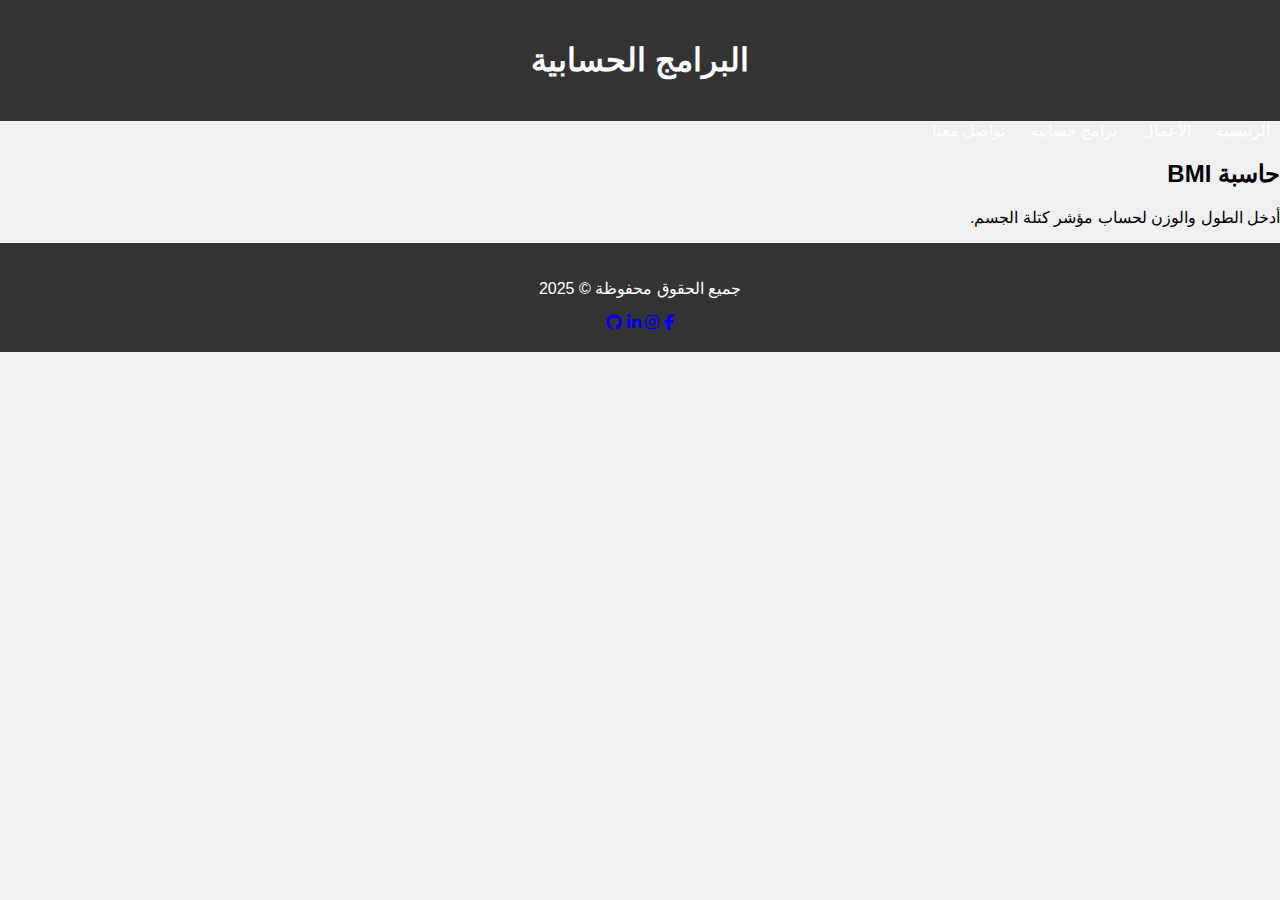
<file: calculator.html>
<!DOCTYPE html>
<html lang="ar" dir="rtl">
<head>
  <meta charset="UTF-8">
  <title>برامج حسابية - أحمد كمال</title>
  <link rel="stylesheet" href="style.css">
  <link rel="stylesheet" href="https://cdnjs.cloudflare.com/ajax/libs/font-awesome/6.4.0/css/all.min.css">
</head>
<body>
  <header>
    <h1>البرامج الحسابية</h1>
  </header>
  <nav>
    <a href="index.html">الرئيسية</a>
    <a href="works.html">الأعمال</a>
    <a href="calculator.html">برامج حسابية</a>
    <a href="contact.html">تواصل معنا</a>
  </nav>
  <main>
    <section class="card">
      <h2>حاسبة BMI</h2>
      <p>أدخل الطول والوزن لحساب مؤشر كتلة الجسم.</p>
    </section>
  </main>
  <footer>
    <p>جميع الحقوق محفوظة © 2025</p>
    <div class="social-icons">
      <a href="#"><i class="fab fa-facebook-f"></i></a>
      <a href="#"><i class="fab fa-instagram"></i></a>
      <a href="#"><i class="fab fa-linkedin-in"></i></a>
      <a href="#"><i class="fab fa-github"></i></a>
    </div>
  </footer>
</body>
</html>
</file>
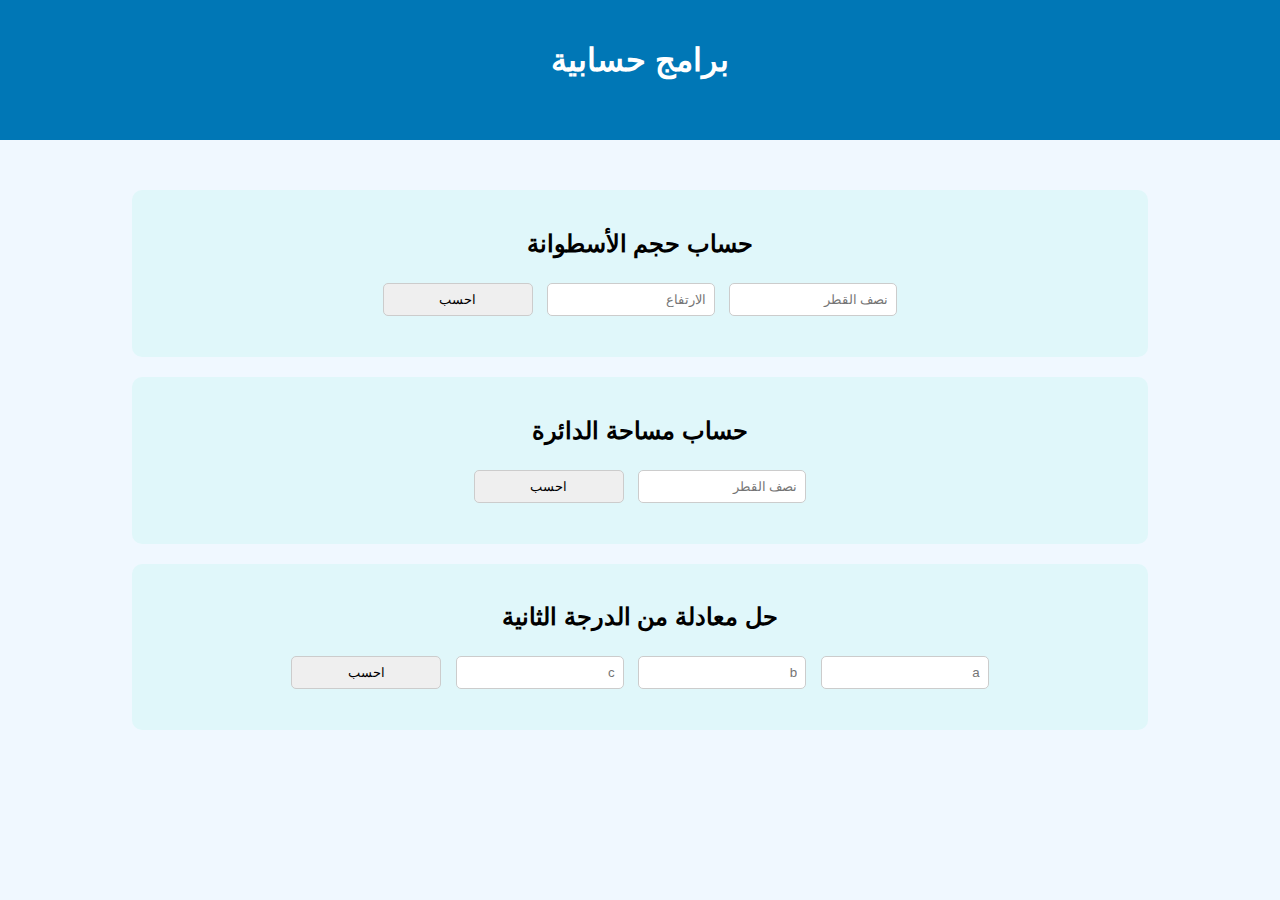
<file: calculators.html>
<!DOCTYPE html>
<html lang="ar">
<head>
  <meta charset="UTF-8" />
  <meta name="viewport" content="width=device-width, initial-scale=1.0"/>
  <title>برامج حسابية</title>
  <style>
    body {
      font-family: Tahoma, sans-serif;
      background-color: #f0f8ff;
      direction: rtl;
      text-align: center;
      margin: 0;
      padding: 0;
    }
    header {
      background-color: #0077b6;
      color: white;
      padding: 20px;
    }
    nav a {
      margin: 0 10px;
      text-decoration: none;
      color: #0077b6;
      font-weight: bold;
    }
    section {
      padding: 30px;
    }
    .calculator {
      background-color: #e0f7fa;
      margin: 20px auto;
      padding: 20px;
      border-radius: 10px;
      width: 80%;
    }
    input, button {
      padding: 8px;
      margin: 5px;
      border-radius: 5px;
      border: 1px solid #ccc;
      width: 150px;
    }
  </style>
</head>
<body>

  <header>
    <h1>برامج حسابية</h1>
    <nav>
      <a href="index.html">الرئيسية</a>
      <a href="works.html">الأعمال</a>
      <a href="calculators.html">برامج حسابية</a>
      <a href="contact.html">تواصل معنا</a>
    </nav>
  </header>

  <section>
    <div class="calculator">
      <h2>حساب حجم الأسطوانة</h2>
      <input type="number" id="radius1" placeholder="نصف القطر">
      <input type="number" id="height1" placeholder="الارتفاع">
      <button onclick="calcCylinder()">احسب</button>
      <p id="cylinderResult"></p>
    </div>

    <div class="calculator">
      <h2>حساب مساحة الدائرة</h2>
      <input type="number" id="radius2" placeholder="نصف القطر">
      <button onclick="calcCircle()">احسب</button>
      <p id="circleResult"></p>
    </div>

    <div class="calculator">
      <h2>حل معادلة من الدرجة الثانية</h2>
      <input type="number" id="a" placeholder="a">
      <input type="number" id="b" placeholder="b">
      <input type="number" id="c" placeholder="c">
      <button onclick="solveQuadratic()">احسب</button>
      <p id="quadResult"></p>
    </div>
  </section>

  <script>
    function calcCylinder() {
      const r = parseFloat(document.getElementById('radius1').value);
      const h = parseFloat(document.getElementById('height1').value);
      if (!isNaN(r) && !isNaN(h)) {
        const volume = Math.PI * r * r * h;
        document.getElementById('cylinderResult').textContent = `الحجم = ${volume.toFixed(2)}`;
      } else {
        document.getElementById('cylinderResult').textContent = 'الرجاء إدخال قيم صحيحة';
      }
    }

    function calcCircle() {
      const r = parseFloat(document.getElementById('radius2').value);
      if (!isNaN(r)) {
        const area = Math.PI * r * r;
        document.getElementById('circleResult').textContent = `المساحة = ${area.toFixed(2)}`;
      } else {
        document.getElementById('circleResult').textContent = 'الرجاء إدخال نصف قطر صحيح';
      }
    }

    function solveQuadratic() {
      const a = parseFloat(document.getElementById('a').value);
      const b = parseFloat(document.getElementById('b').value);
      const c = parseFloat(document.getElementById('c').value);
      if (!isNaN(a) && !isNaN(b) && !isNaN(c) && a !== 0) {
        const d = b * b - 4 * a * c;
        if (d > 0) {
          const x1 = (-b + Math.sqrt(d)) / (2 * a);
          const x2 = (-b - Math.sqrt(d)) / (2 * a);
          document.getElementById('quadResult').textContent = `جذران حقيقيان: x1 = ${x1.toFixed(2)}, x2 = ${x2.toFixed(2)}`;
        } else if (d === 0) {
          const x = -b / (2 * a);
          document.getElementById('quadResult').textContent = `جذر مكرر: x = ${x.toFixed(2)}`;
        } else {
          document.getElementById('quadResult').textContent = 'لا يوجد حلول حقيقية (الجذر التربيعي لمعامل سالب)';
        }
      } else {
        document.getElementById('quadResult').textContent = 'الرجاء إدخال قيم صحيحة';
      }
    }
  </script>

</body>
</html>
</file>
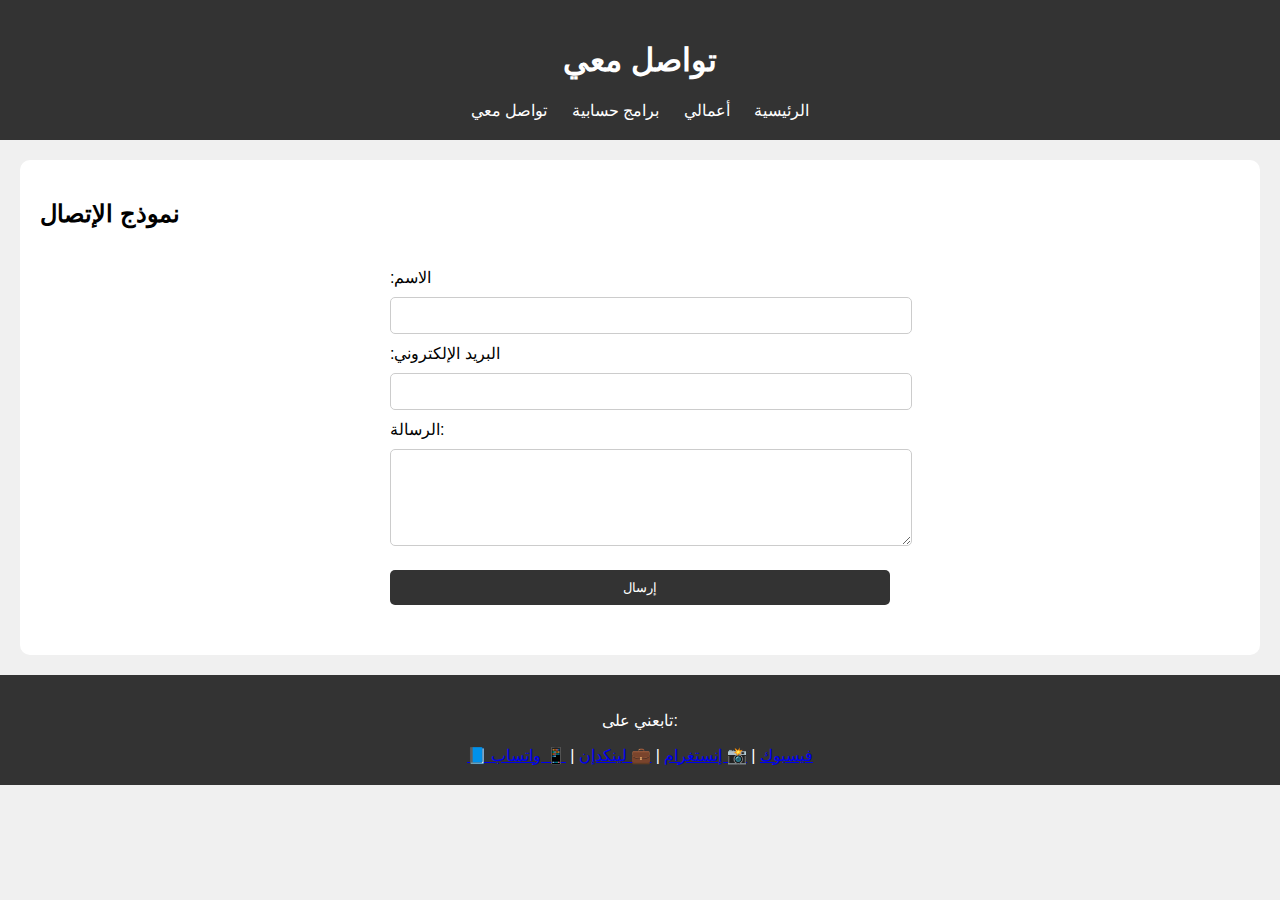
<file: contact.html>
<!DOCTYPE html>
<html lang="ar">
<head>
    <meta charset="UTF-8">
    <title>تواصل معي - أحمد كمال</title>
    <link rel="stylesheet" href="style.css">
</head>
<body>
    <header>
        <h1>تواصل معي</h1>
        <nav>
            <a href="index.html">الرئيسية</a>
            <a href="work.html">أعمالي</a>
            <a href="tools.html">برامج حسابية</a>
            <a href="contact.html">تواصل معي</a>
        </nav>
    </header>
    <div class="content">
        <h2>نموذج الإتصال</h2>
        <form>
            <label>الاسم:</label>
            <input type="text" name="name" required>
            <label>البريد الإلكتروني:</label>
            <input type="email" name="email" required>
            <label>الرسالة:</label>
            <textarea name="message" rows="5" required></textarea>
            <input type="submit" value="إرسال">
        </form>
    </div>
    <footer>
        <p>تابعني على:</p>
        <a href="https://facebook.com" target="_blank">📘 فيسبوك</a> |
        <a href="https://instagram.com" target="_blank">📸 إنستغرام</a> |
        <a href="https://linkedin.com" target="_blank">💼 لينكدإن</a> |
        <a href="https://wa.me/249123456789" target="_blank">📱 واتساب</a>
    </footer>
</body>
</html>
</file>
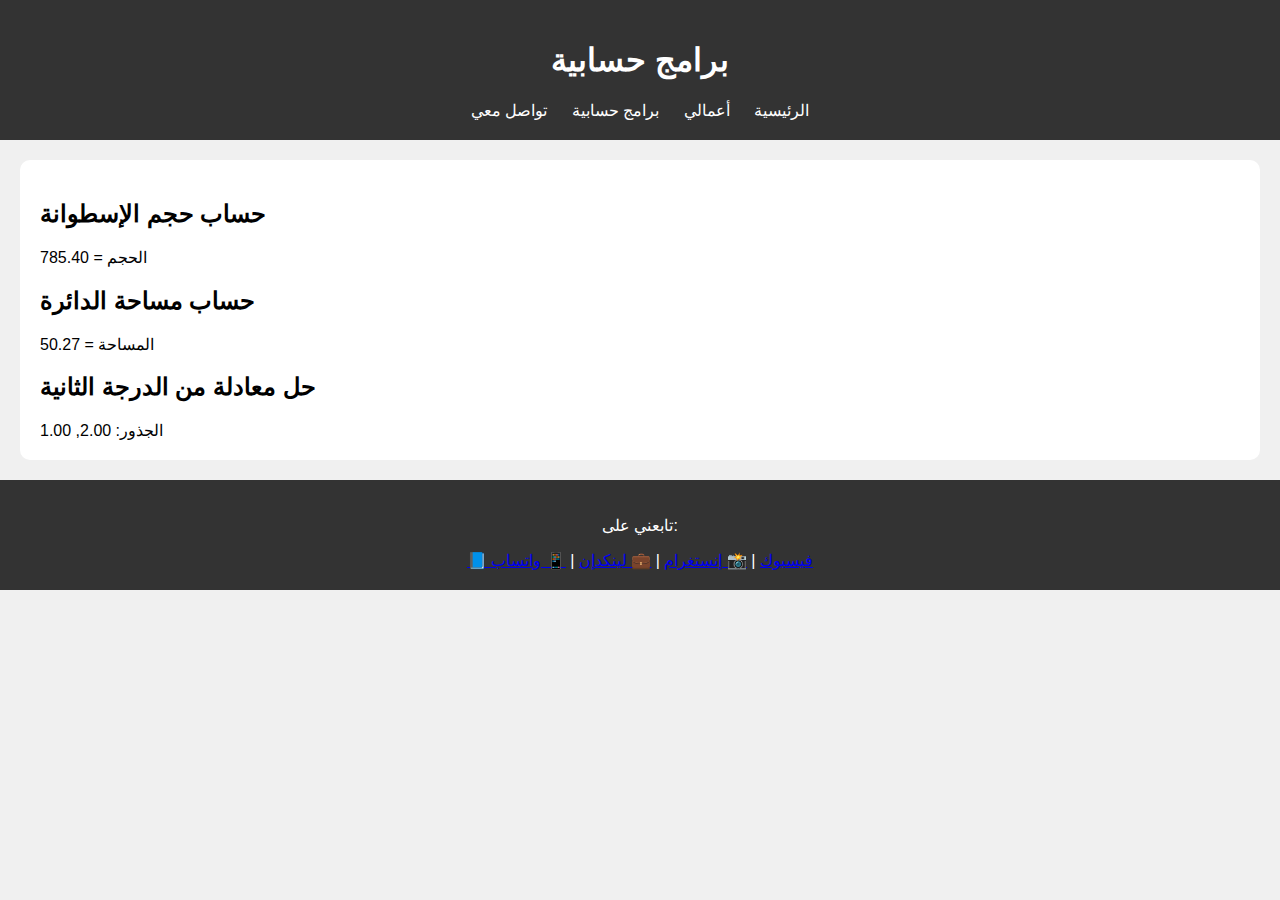
<file: tools.html>
<!DOCTYPE html>
<html lang="ar">
<head>
    <meta charset="UTF-8">
    <title>برامج حسابية - أحمد كمال</title>
    <link rel="stylesheet" href="style.css">
</head>
<body>
    <header>
        <h1>برامج حسابية</h1>
        <nav>
            <a href="index.html">الرئيسية</a>
            <a href="work.html">أعمالي</a>
            <a href="tools.html">برامج حسابية</a>
            <a href="contact.html">تواصل معي</a>
        </nav>
    </header>
    <div class="content">
        <h2>حساب حجم الإسطوانة</h2>
        <script>
            let r = 5, h = 10;
            let volume = Math.PI * r * r * h;
            document.write("الحجم = " + volume.toFixed(2));
        </script>

        <h2>حساب مساحة الدائرة</h2>
        <script>
            let radius = 4;
            let area = Math.PI * radius * radius;
            document.write("المساحة = " + area.toFixed(2));
        </script>

        <h2>حل معادلة من الدرجة الثانية</h2>
        <script>
            let a = 1, b = -3, c = 2;
            let delta = b*b - 4*a*c;
            let x1 = (-b + Math.sqrt(delta)) / (2*a);
            let x2 = (-b - Math.sqrt(delta)) / (2*a);
            document.write("الجذور: " + x1.toFixed(2) + ", " + x2.toFixed(2));
        </script>
    </div>
    <footer>
        <p>تابعني على:</p>
        <a href="https://facebook.com" target="_blank">📘 فيسبوك</a> |
        <a href="https://instagram.com" target="_blank">📸 إنستغرام</a> |
        <a href="https://linkedin.com" target="_blank">💼 لينكدإن</a> |
        <a href="https://wa.me/249123456789" target="_blank">📱 واتساب</a>
    </footer>
</body>
</html>
</file>
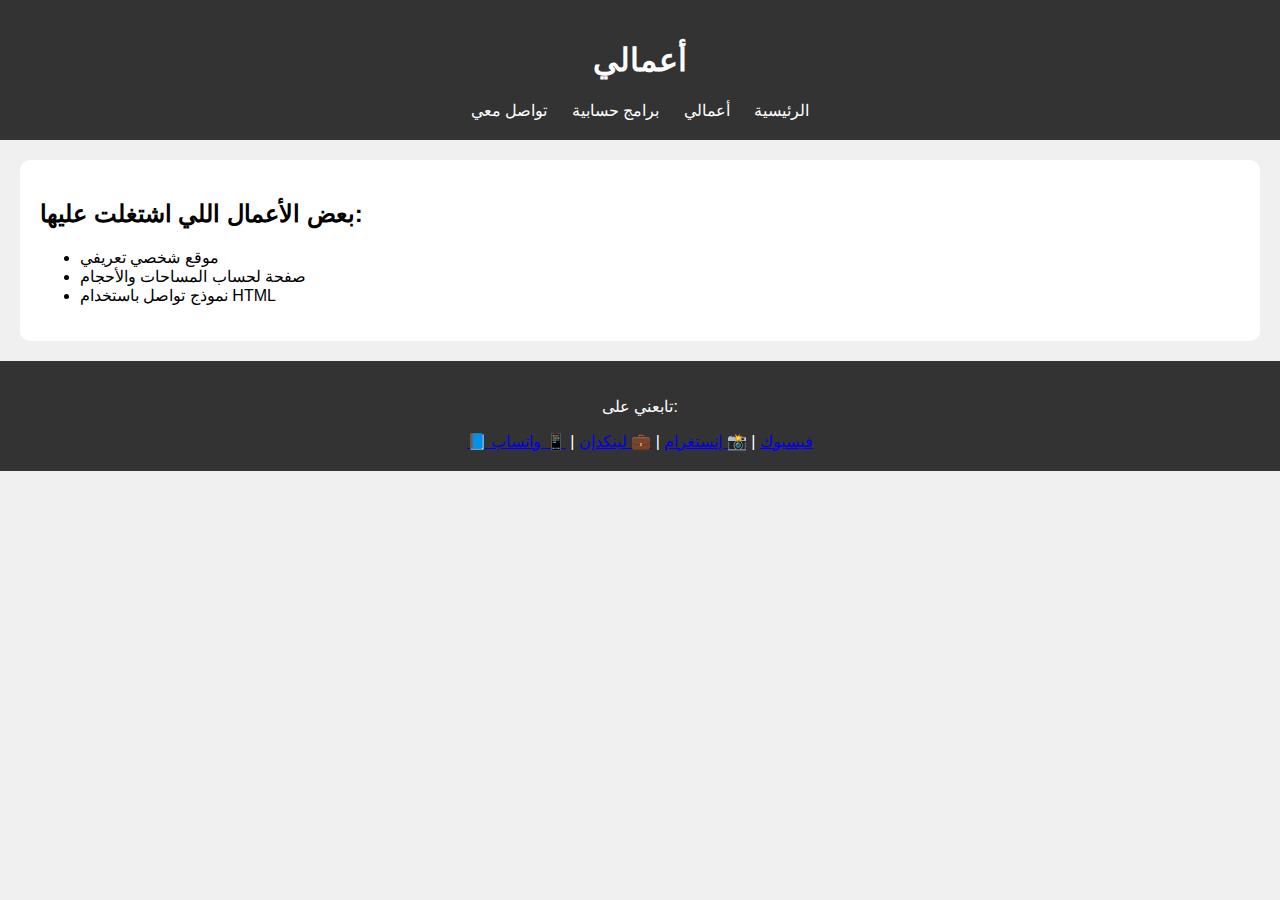
<file: work.html>
<!DOCTYPE html>
<html lang="ar">
<head>
    <meta charset="UTF-8">
    <title>أعمالي - أحمد كمال</title>
    <link rel="stylesheet" href="style.css">
</head>
<body>
    <header>
        <h1>أعمالي</h1>
        <nav>
            <a href="index.html">الرئيسية</a>
            <a href="work.html">أعمالي</a>
            <a href="tools.html">برامج حسابية</a>
            <a href="contact.html">تواصل معي</a>
        </nav>
    </header>
    <div class="content">
        <h2>بعض الأعمال اللي اشتغلت عليها:</h2>
        <ul>
            <li>موقع شخصي تعريفي</li>
            <li>صفحة لحساب المساحات والأحجام</li>
            <li>نموذج تواصل باستخدام HTML</li>
        </ul>
    </div>
    <footer>
        <p>تابعني على:</p>
        <a href="https://facebook.com" target="_blank">📘 فيسبوك</a> |
        <a href="https://instagram.com" target="_blank">📸 إنستغرام</a> |
        <a href="https://linkedin.com" target="_blank">💼 لينكدإن</a> |
        <a href="https://wa.me/249123456789" target="_blank">📱 واتساب</a>
    </footer>
</body>
</html>
</file>
<file: style.css>
body {
    font-family: Arial, sans-serif;
    background-color: #f0f0f0;
    margin: 0;
    padding: 0;
}

header, footer {
    background-color: #333;
    color: white;
    padding: 20px;
    text-align: center;
}

nav a {
    margin: 0 10px;
    color: white;
    text-decoration: none;
}

nav a:hover {
    text-decoration: underline;
}

.content {
    padding: 20px;
    background-color: white;
    margin: 20px;
    border-radius: 10px;
}

img {
    max-width: 100%;
    height: auto;
    margin-top: 10px;
}

form {
    background-color: #fff;
    padding: 20px;
    border-radius: 10px;
    max-width: 500px;
    margin: auto;
}

form input, form textarea {
    width: 100%;
    margin: 10px 0;
    padding: 10px;
    border: 1px solid #ccc;
    border-radius: 5px;
}

form input[type="submit"] {
    background-color: #333;
    color: white;
    border: none;
    cursor: pointer;
}

form input[type="submit"]:hover {
    background-color: #555;
}
</file>
